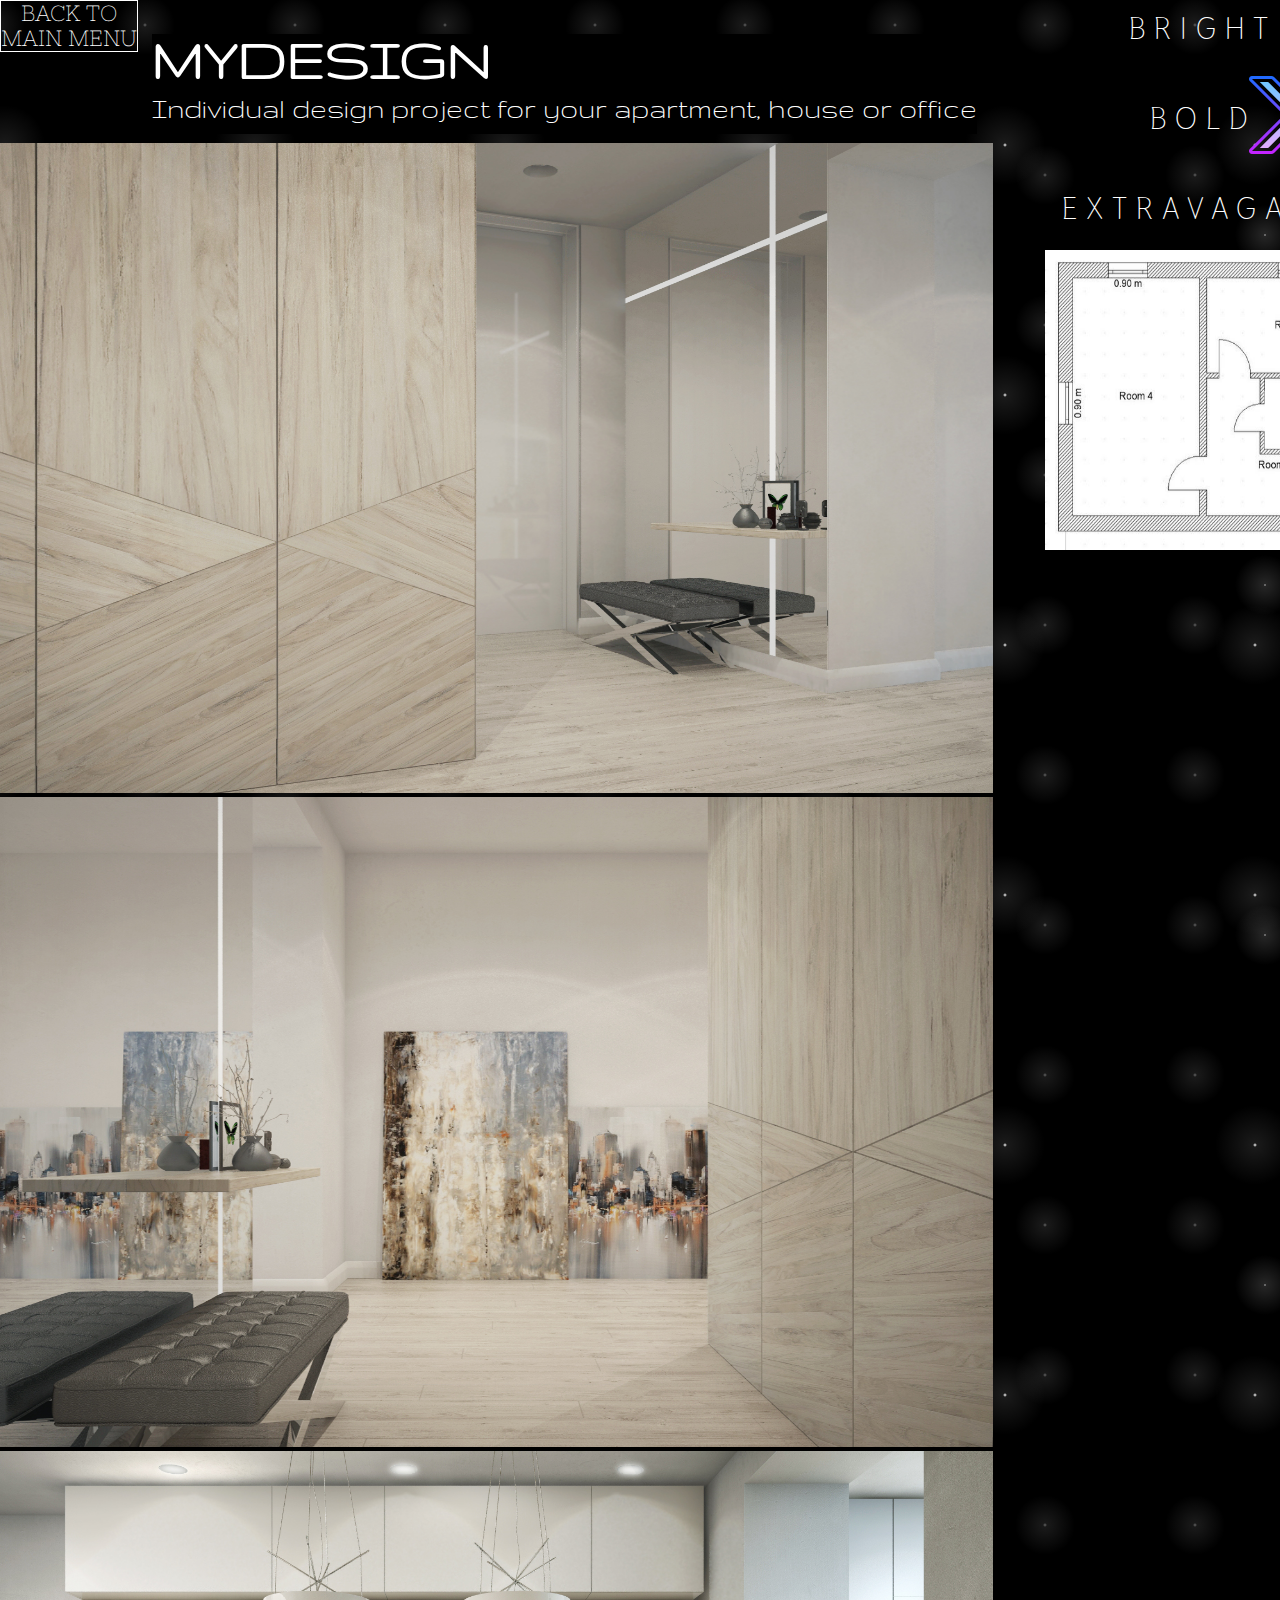
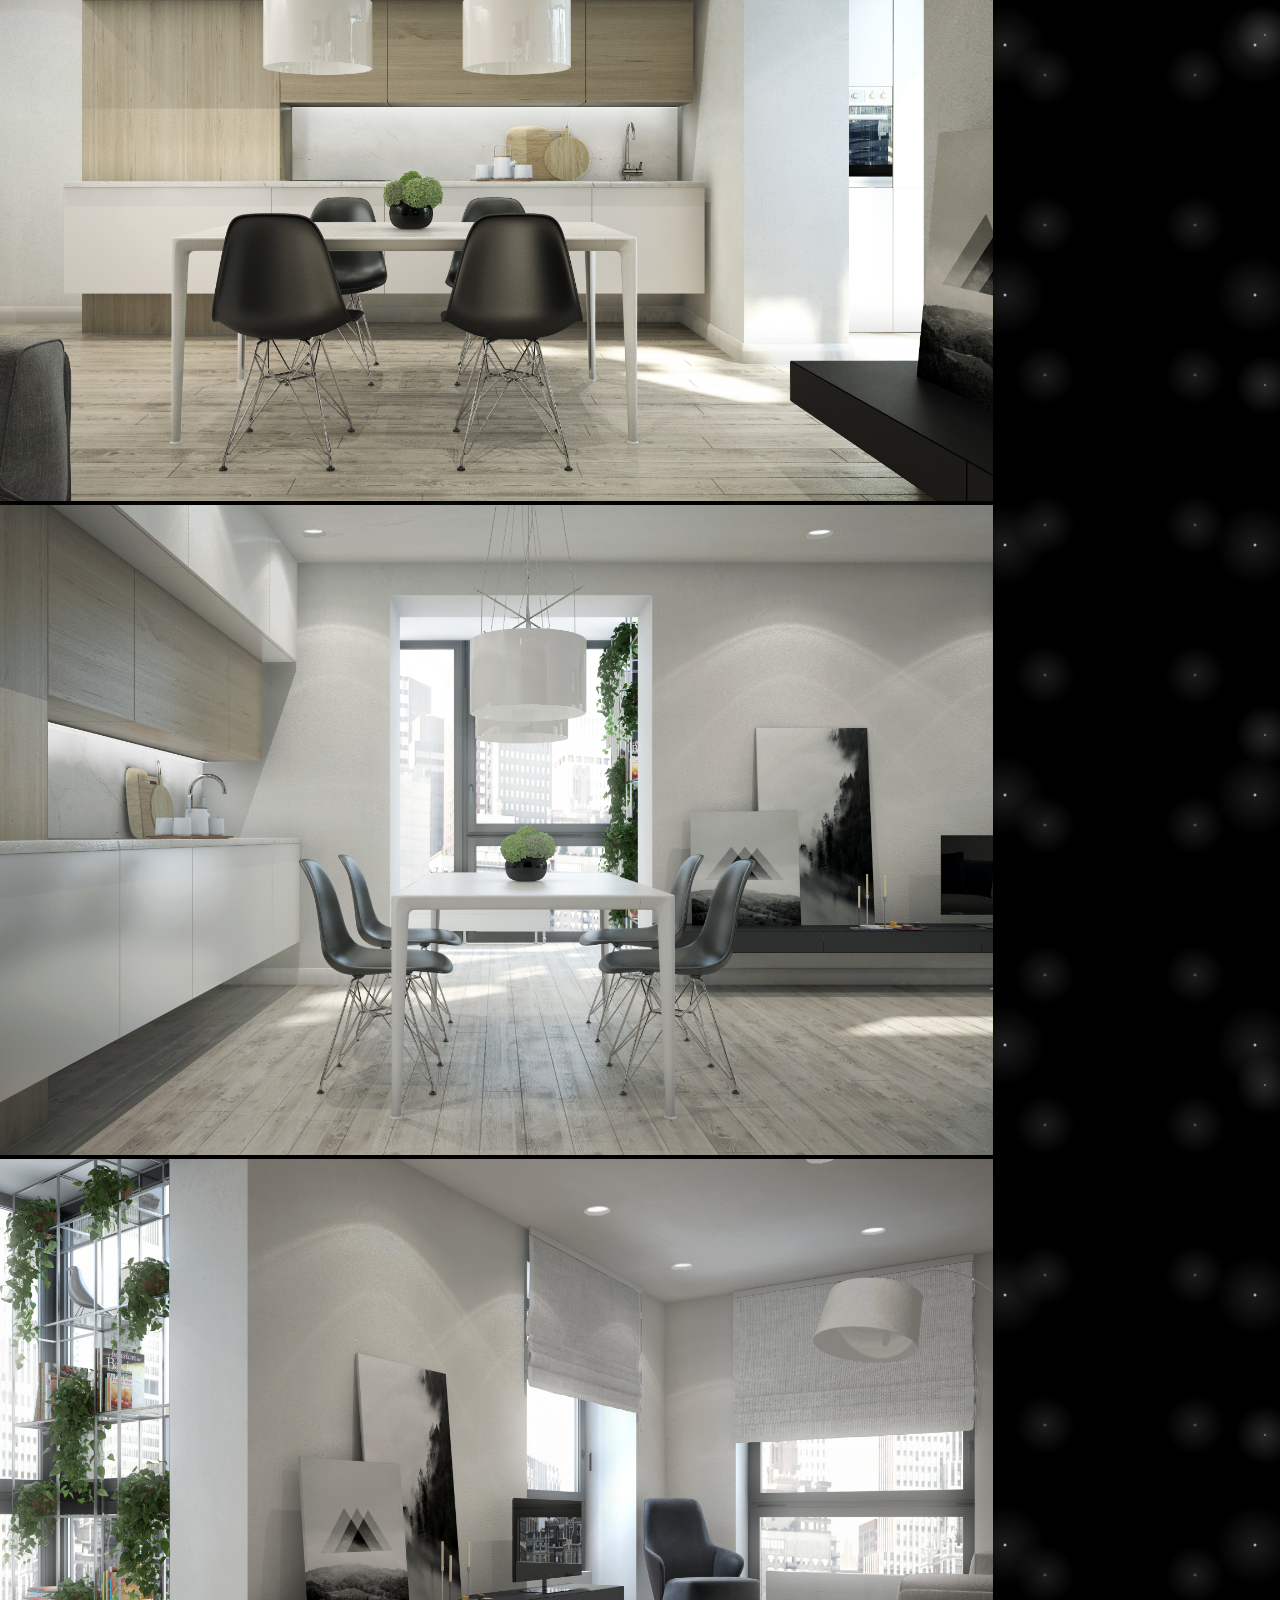
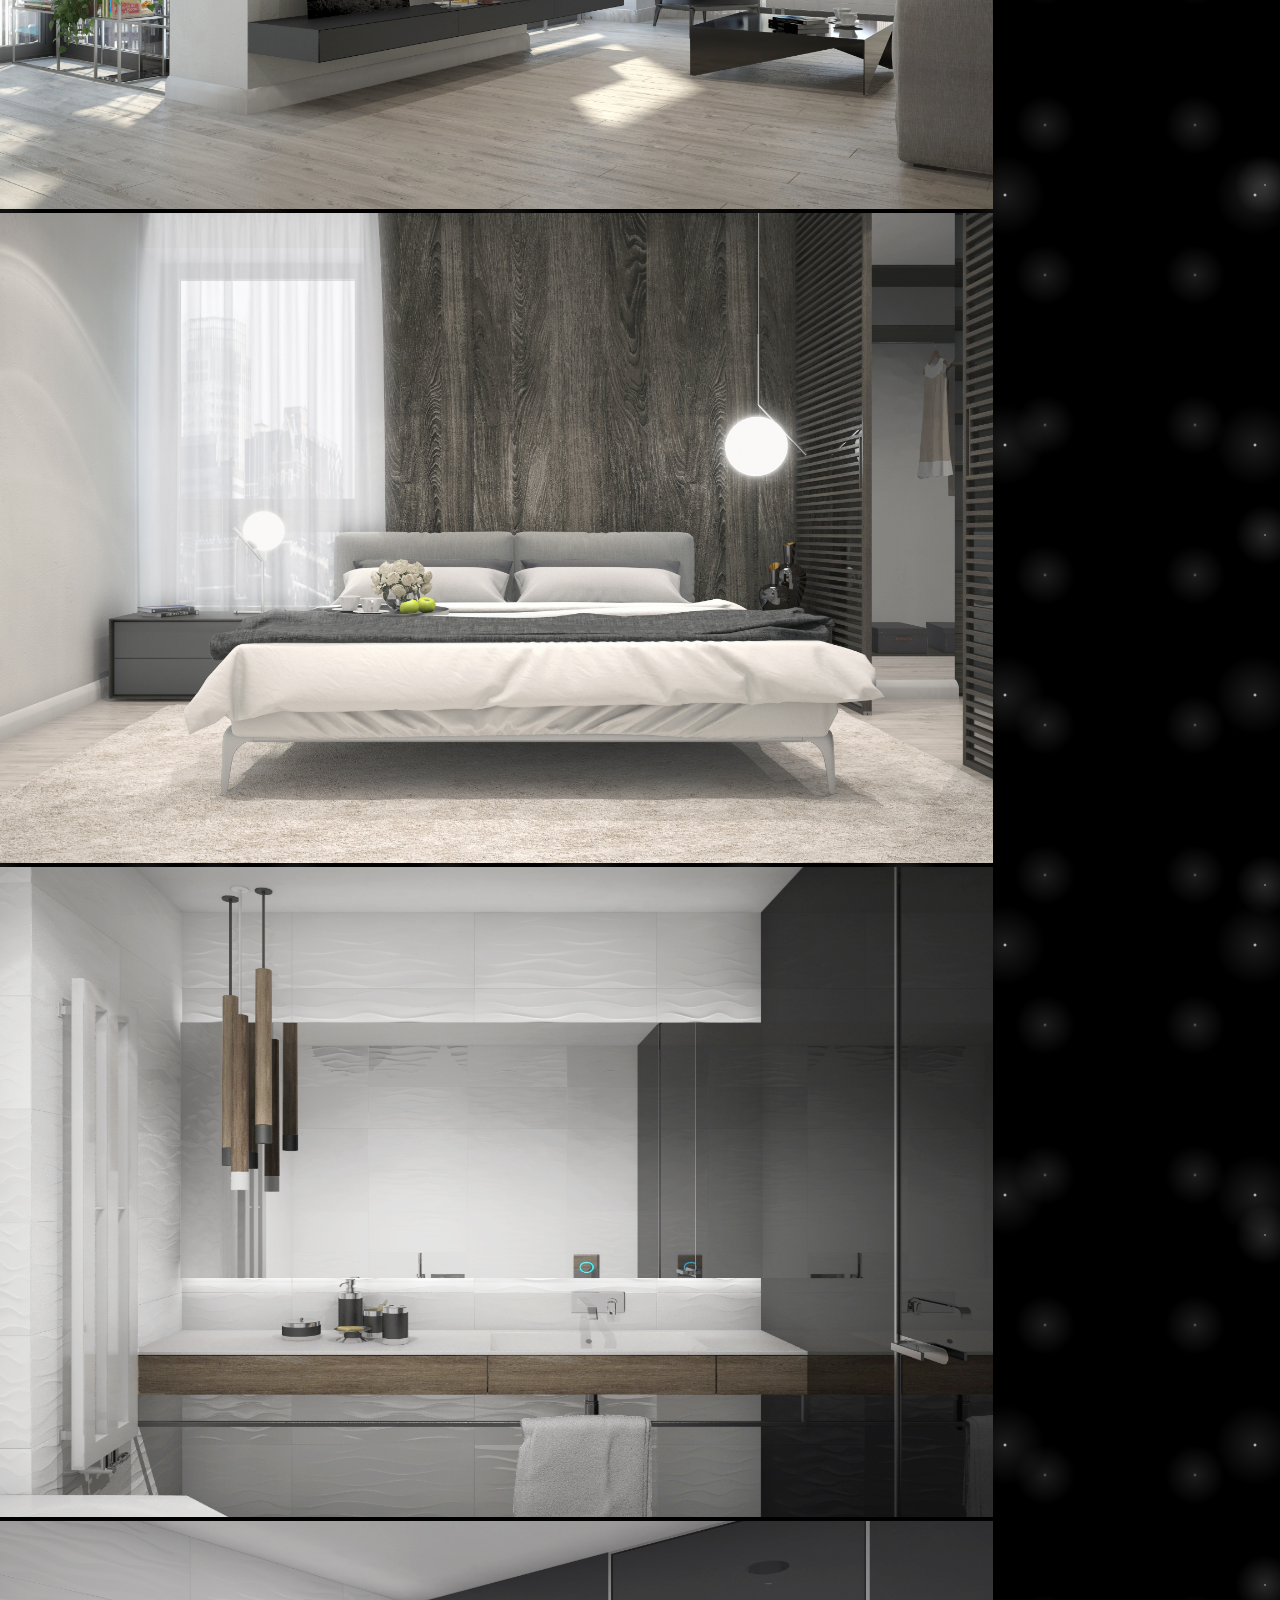
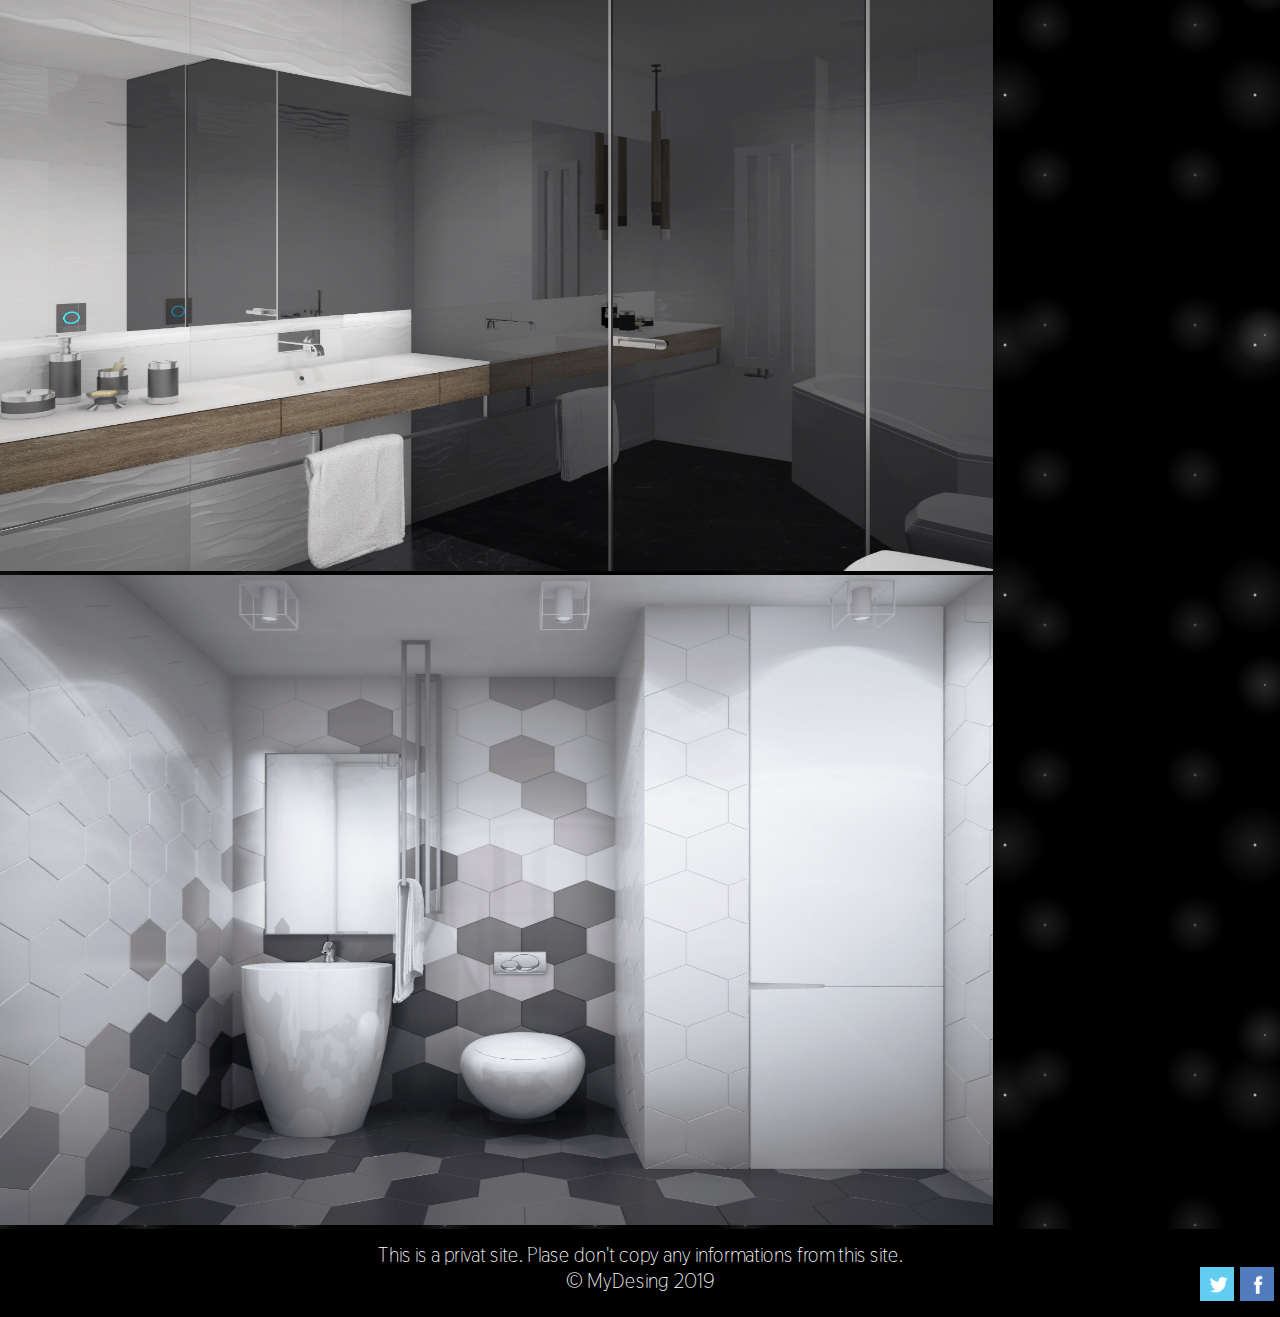
<file: page_project1.html>
<!DOCTYPE html>
<html lang="en">
<head>
	<title>MyDesign Portfolio - 1</title>
	<meta charset="utf-8">
	<link rel="stylesheet" href="css/main1.css">
	<link rel="stylesheet" href="css/main.css">
	<link rel="stylesheet" href="css/media1.css">
</head>
<body id="wrapper">
	<div class="home">
		<a href="index.html">Back to<br>main menu</a>
	</div>
	<header class="header_portfolio">
		<h1>MYDESIGN</h1>
		<p>Individual design project for your apartment, house or office</p>
		<div class="slogans">
			<p>Bright<p>
			<p>Bold</p>
			<p>Extravagant</p>
		</div>
	</header>
	<div class="images1">
		<figure>
			<img src="images/1project/1project_hallway_1.jpg" alt="hallway_1">
			<img src="images/1project/1project_hallway_2.jpg" alt="hallway_2">
			<img src="images/1project/1project_dining_room_1.jpg" alt="dining_room_1">
			<img src="images/1project/1project_dining_room_2.jpg" alt="dining_room_2">
			<img src="images/1project/1project_living_room.jpg" alt="living_room">
			<img src="images/1project/1project_bedroom.jpg" alt="bedroom">
			<img src="images/1project/1project_rest_room_1.jpg" alt="rest_room_1">
			<img src="images/1project/1project_rest_room_2.jpg" alt="rest_room_2">
			<img src="images/1project/1project_rest_room_3.jpg" alt="rest_room_3">
		</figure>
	</div>
	<div class="plan1_2">
		<figure>
			<img src="images/1project/plan1.jpg" alt="apartment_scheme">
		</figure>
	</div>
		<div class="next_page">
				<a href="page_project2.html" title="Next"><img src="images/icons/arrow_next.png" alt="View next project"></a>
		</div>
	<footer>
		<p>This is a privat site. Plase don't copy any informations from this site.</p>
		<p>© MyDesing 2019</p>
		<div><a class="sprite1" href="https://twitter.com/?lang=uk" target="_blank" title="Twitter"></a></div>
		<div><a class="sprite2" href="https://www.facebook.com/" target="_blank" title="Facebook"></a></div>
		<div><a class="sprite3" href="https://www.youtube.com" target="_blank" title="YouTube"></a></div>
		<div><a class="sprite4" href="https://www.instagram.com/?hl=uk" target="_blank" title="Instagram"></a></div>
	</footer>
</body>
</html>
</file>
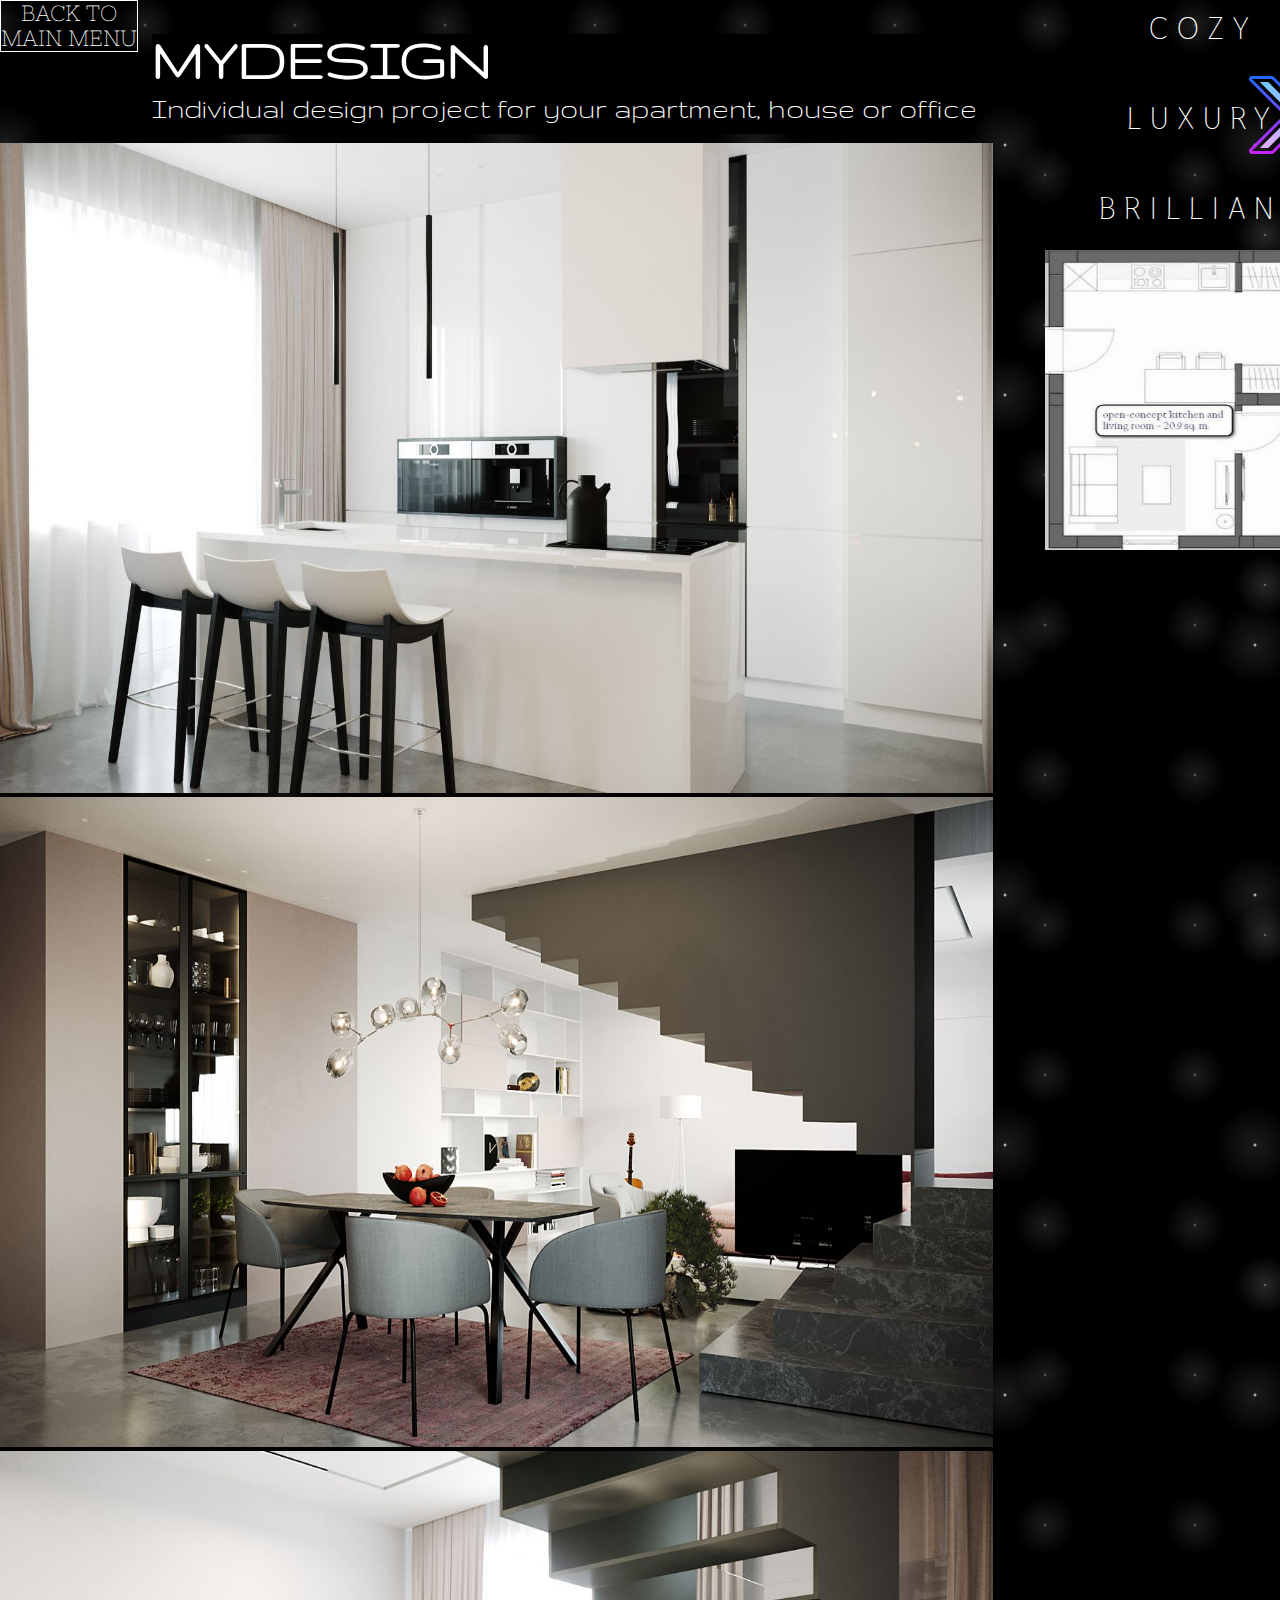
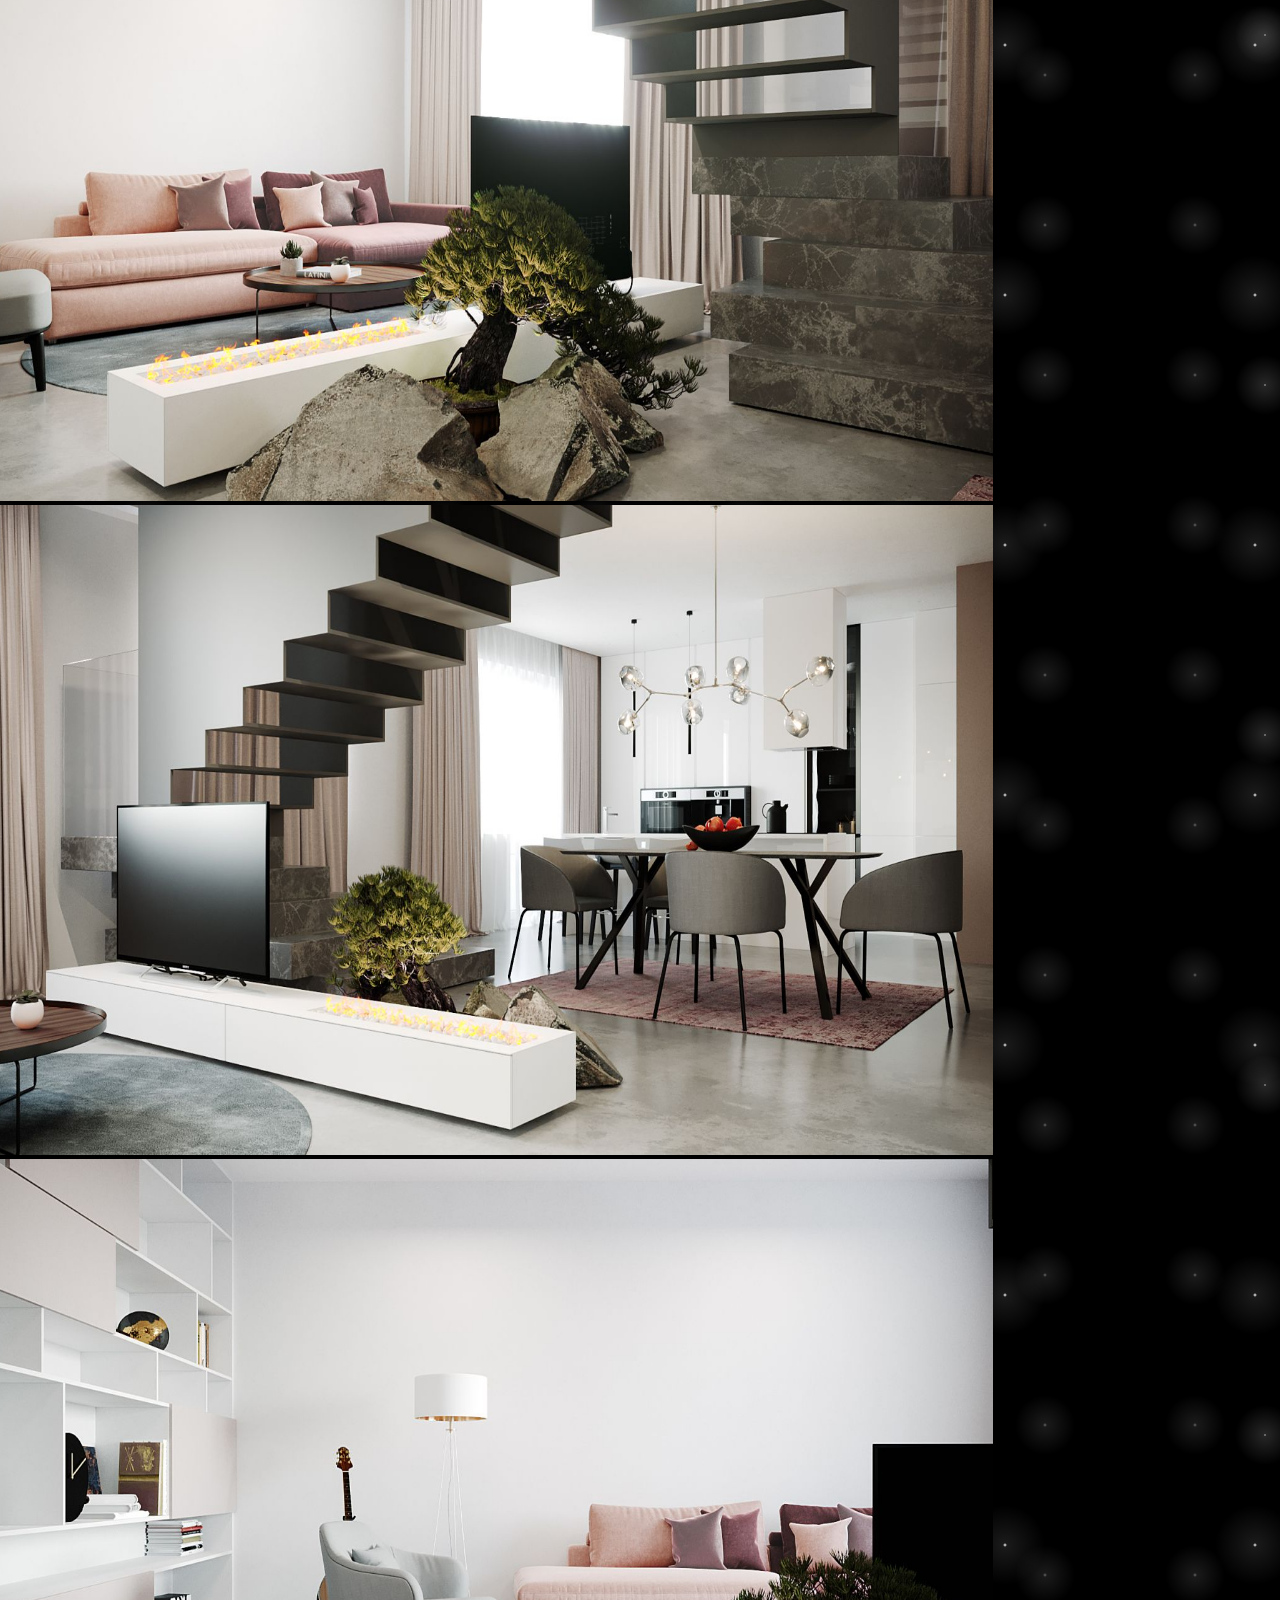
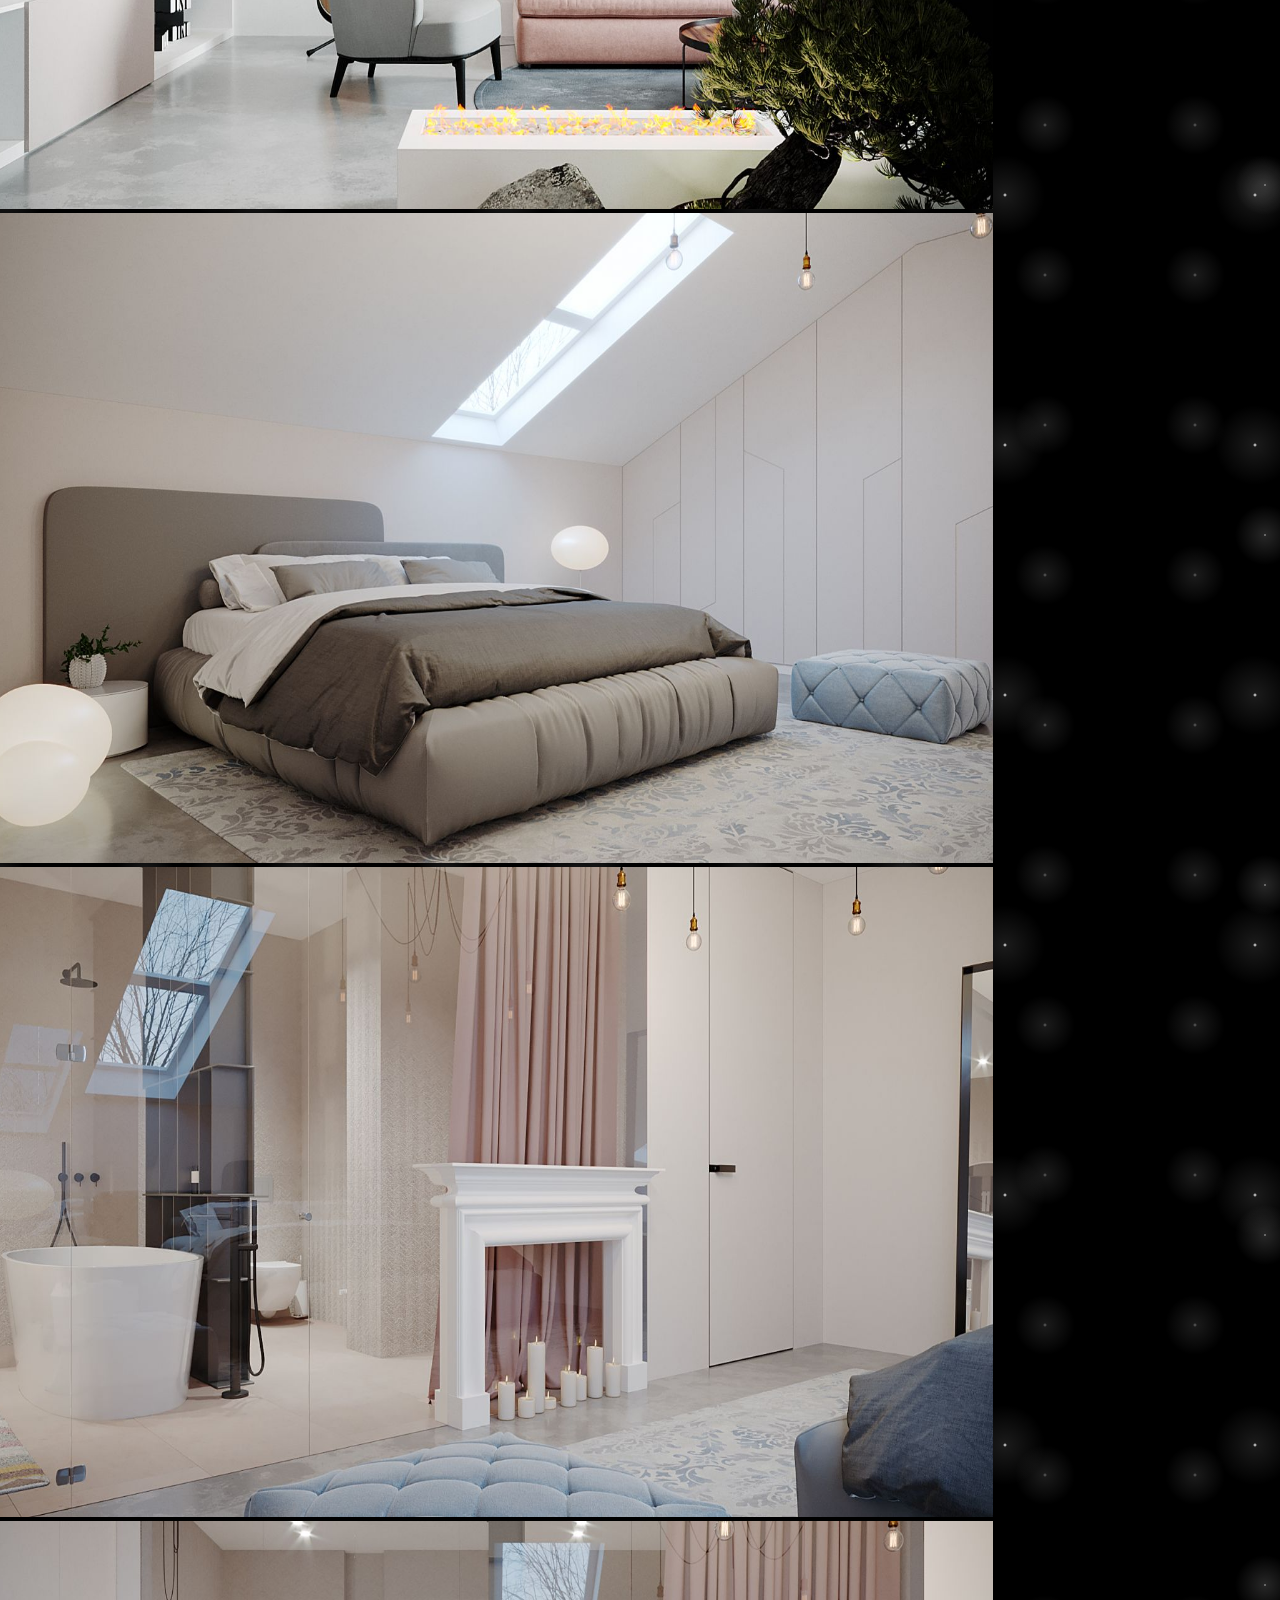
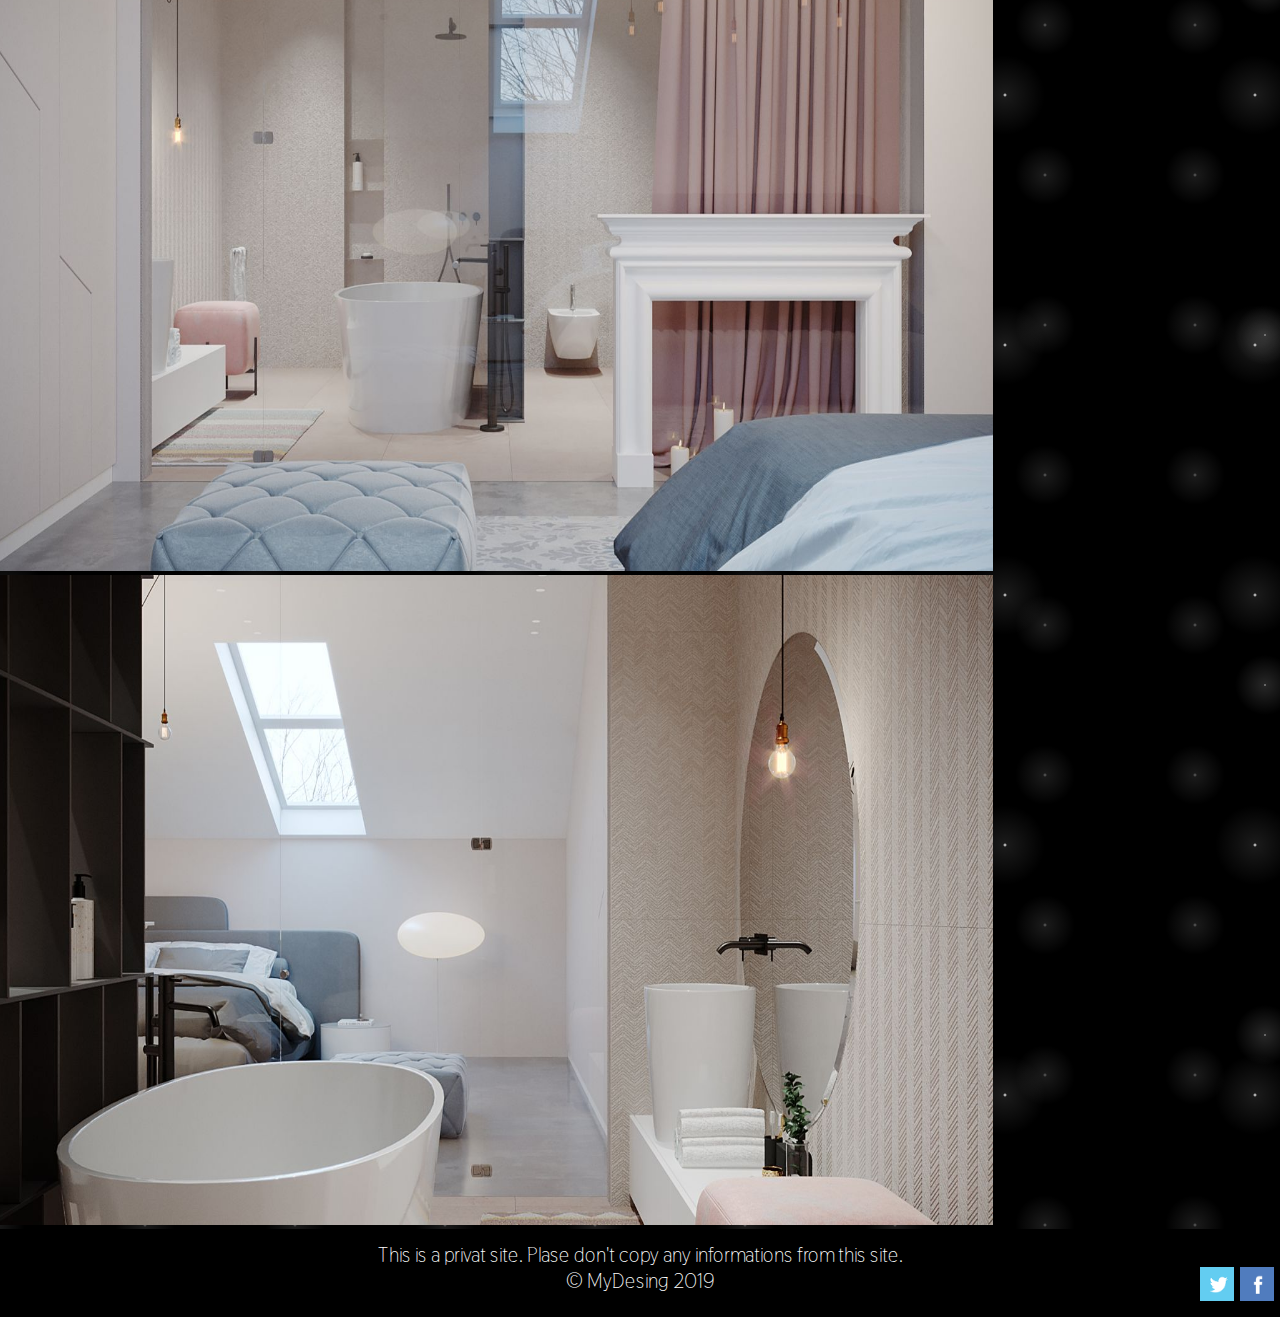
<file: page_project2.html>
<!DOCTYPE html>
<html lang="en">
<head>
	<title>MyDesign Portfolio - 2</title>
	<meta charset="utf-8">
	<link rel="stylesheet" href="css/main1.css">
	<link rel="stylesheet" href="css/main.css">
	<link rel="stylesheet" href="css/media1.css">
</head>
<body id="wrapper">
	<div class="home">
		<a href="index.html">Back to<br>main menu</a>
	</div>
	<header class="header_portfolio">
		<h1>MYDESIGN</h1>
		<p>Individual design project for your apartment, house or office</p>
		<div class="slogans">
			<p>Cozy</p>
			<p>Luxury</p>
			<p>Brilliant</p>
		</div>
	</header>
	<div class="images1">
		<figure>
			<img src="images/2project/2project_kitchen.jpg" alt="kitchen" width="1000" height="650">
			
			<img src="images/2project/2project_dining_room_2.jpg" alt="dining_room_2" width="1000" height="650">
			<img src="images/2project/2project_living_room_1.jpg" alt="living_room_1" width="1000" height="650">
			<img src="images/2project/2project_living_room_2.jpg" alt="living_room_2" width="1000" height="650">
			<img src="images/2project/2project_living_room_3.jpg" alt="living_room_3" width="1000" height="650">
			<img src="images/2project/2project_bedroom_1.jpg" alt="bedroom_1" width="1000" height="650">
			<img src="images/2project/2project_bedroom_2.jpg" alt="bedroom_2" width="1000" height="650">
			<img src="images/2project/2project_bedroom_3.jpg" alt="bedroom_3" width="1000" height="650">
			<img src="images/2project/2project_bathroom.jpg" alt="bathroom" width="1000" height="650">
		</figure>
	</div>
	<div class="plan1_2">
		<figure>
			<img src="images/2project/plan2.jpg" alt="apartment_scheme">
		</figure>
	</div>
		<div class="next_page">
				<a href="page_project3.html" title="Next"><img src="images/icons/arrow_next.png" alt="View next project"></a>
		</div>
	<footer>
		<p>This is a privat site. Plase don't copy any informations from this site.</p>
		<p>© MyDesing 2019</p>
		<div><a class="sprite1" href="https://twitter.com/?lang=uk" target="_blank" title="Twitter"></a></div>
		<div><a class="sprite2" href="https://www.facebook.com/" target="_blank" title="Facebook"></a></div>
		<div><a class="sprite3" href="https://www.youtube.com" target="_blank" title="YouTube"></a></div>
		<div><a class="sprite4" href="https://www.instagram.com/?hl=uk" target="_blank" title="Instagram"></a></div>
	</footer>
</body>
</html>
</file>
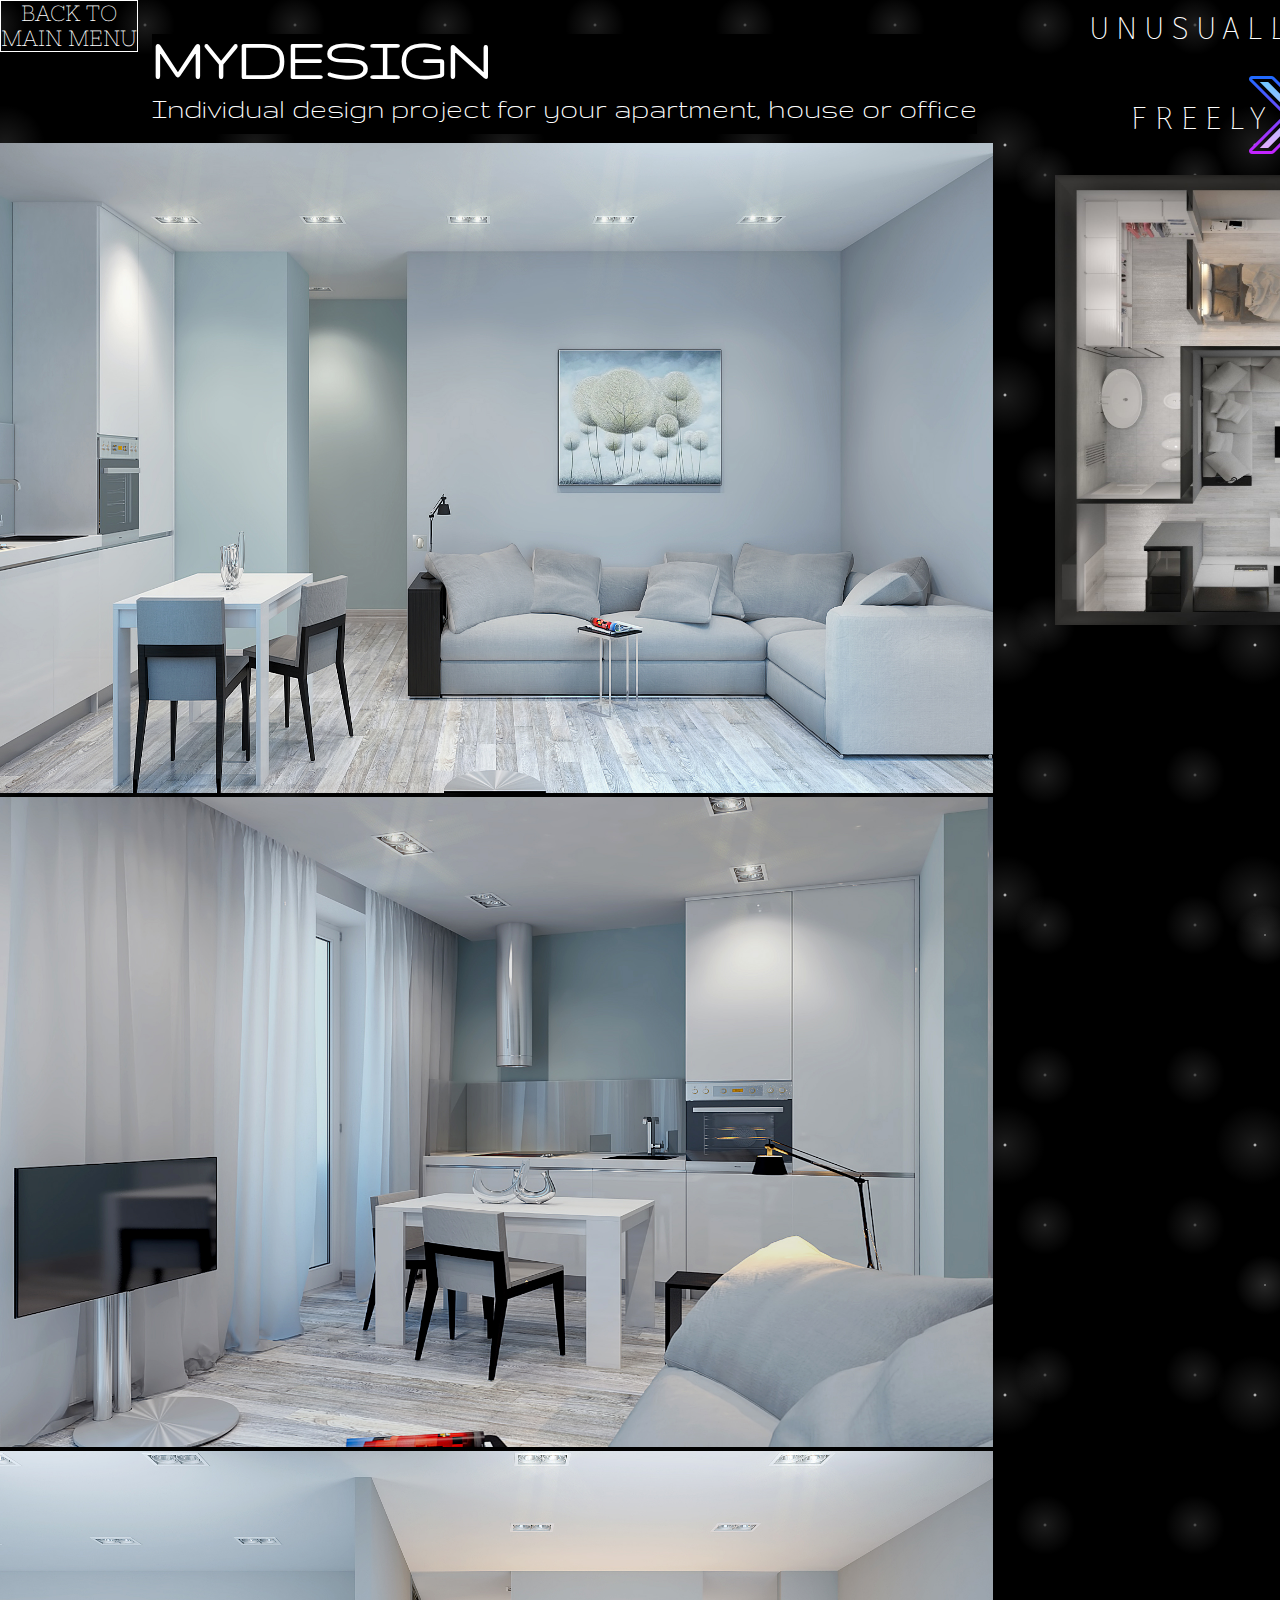
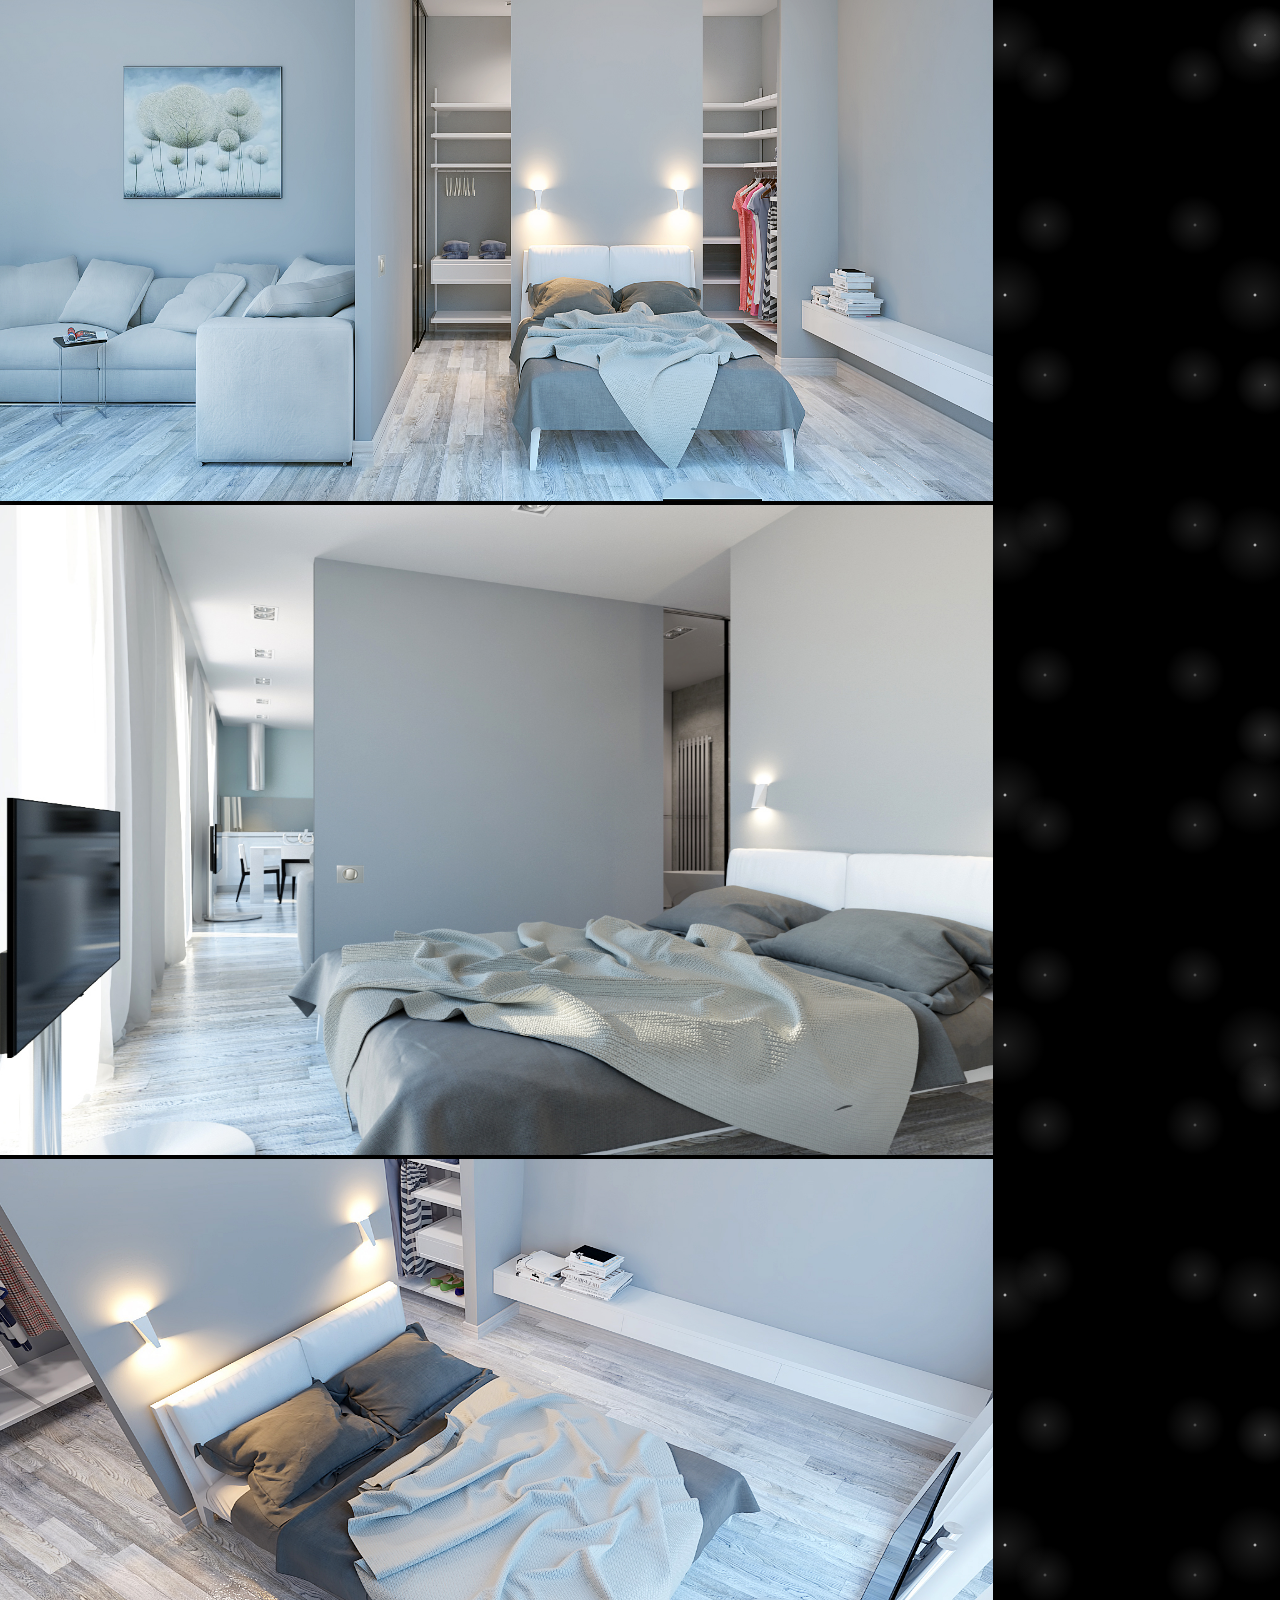
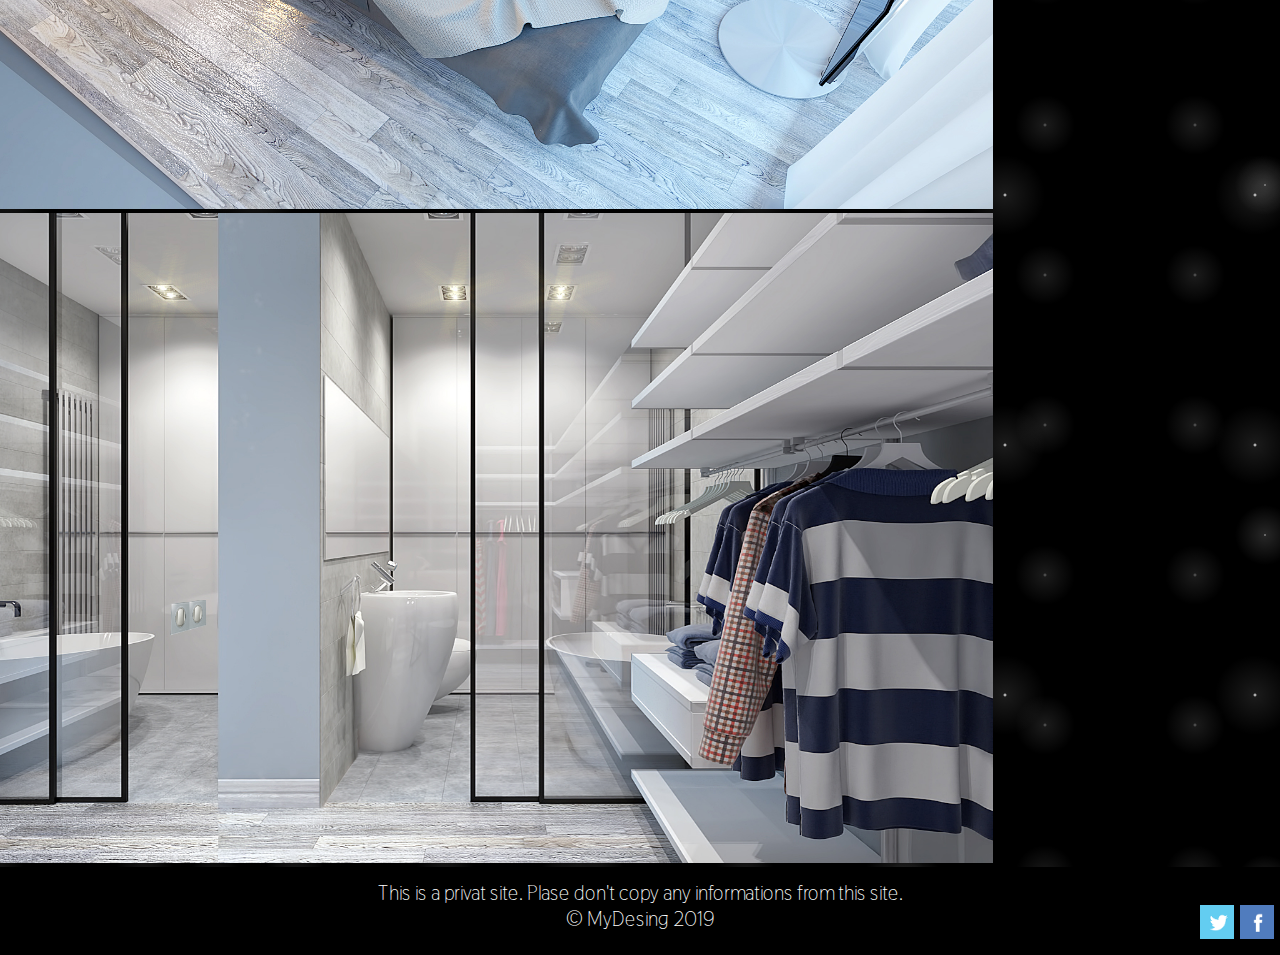
<file: page_project3.html>
<!DOCTYPE html>
<html lang="en">
<head>
	<title>MyDesign Portfolio - 3</title>
	<meta charset="utf-8">
	<link rel="stylesheet" href="css/main1.css">
	<link rel="stylesheet" href="css/main.css">
	<link rel="stylesheet" href="css/media1.css">
</head>
<body id="wrapper">
	<div class="home">
		<a href="index.html">Back to<br>main menu</a>
	</div>
	<header class="header_portfolio">
		<h1>MYDESIGN</h1>
		<p>Individual design project for your apartment, house or office</p>
		<div class="slogans">
			<p>Unusually</p>
			<p>Freely</p>
		</div>
	</header>
	<div class="images1">
		<figure>
			<img src="images/3project/3project_livingroom.jpg" alt="livingroom" width="1000" height="650">
			<img src="images/3project/3project_kitchen.jpg" alt="kitchen" width="1000" height="650">
			<img src="images/3project/3project_bedroom and livingroom.jpg" alt="bedroom_and_livingroom" width="1000" height="650">
			<img src="images/3project/3project_bedroom_1.jpg" alt="bedroom_1" width="1000" height="650">
			<img src="images/3project/3project_bedroom_2.jpg" alt="bedroom_2" width="1000" height="650">
			<img src="images/3project/3project_rest_room_1.jpg" alt="rest_room_1" width="1000" height="650">
		</figure>
	</div>
	<div class="plan3">
		<figure>
			<img src="images/3project/plan3.jpg" alt="apartment_scheme">
		</figure>
	</div>
		<div class="next_page">
				<a href="page_project1.html" title="Next"><img src="images/icons/arrow_next.png" alt="View next project"></a>
		</div>
	<footer>
		<p>This is a privat site. Plase don't copy any informations from this site.</p>
		<p>© MyDesing 2019</p>
		<div><a class="sprite1" href="https://twitter.com/?lang=uk" target="_blank" title="Twitter"></a></div>
		<div><a class="sprite2" href="https://www.facebook.com/" target="_blank" title="Facebook"></a></div>
		<div><a class="sprite3" href="https://www.youtube.com" target="_blank" title="YouTube"></a></div>
		<div><a class="sprite4" href="https://www.instagram.com/?hl=uk" target="_blank" title="Instagram"></a></div>
	</footer>
</body>
</html>
</file>
<file: css/main1.css>
/*Страницы Портфолио*/
@import url('https://fonts.googleapis.com/css?family=Gruppo|Nixie+One&display=swap');
.header_portfolio{
	color: white;
	position: absolute;
	left:13%;
	font-family: 'Gruppo', cursive;
}
.header_portfolio .slogans{
	position:absolute;
	left:97%;
	top:-50%;
	line-height: 3em;
	font-size: 1em;
	color:white;
	width: 500px;
	text-align: center;
	font-family: 'Nixie One';
	text-transform: uppercase;
	letter-spacing: 0.3em;
}
.header_portfolio .slogans p:hover{
	color:#0100FF;
	cursor:pointer;
}
#wrapper{ /*Темный фон на всю страницу*/
	background-color:black;
	background-image:
	radial-gradient(white, rgba(255,255,255,.2) 2px, transparent 40px),
	radial-gradient(white, rgba(255,255,255,.15) 1px, transparent 30px),
	radial-gradient(white, rgba(255,255,255,.1) 2px, transparent 40px),
	radial-gradient(rgba(255,255,255,.4), rgba(255,255,255,.1) 2px, transparent 30px);
	background-size: 550px 550px, 350px 350px, 250px 250px, 150px 150px;
	background-position: 0 0, 40px 60px, 130px 270px, 70px 100px;
}
#wrapper .home a{
	text-decoration:none;
	text-transform: uppercase;
	color:white;
	position:absolute;
	font-family: 'Nixie One';
	text-align: center;
	border: 1px solid white;
}
#wrapper .home a:hover{
	cursor:pointer;
}
.images1{
	width: 60%;
	float:left;
	min-height:500px;
	margin: 143px 0 0 -7px;
}
.next_page a img{
	position:absolute;
	cursor: pointer;
	width: 10;
	height: 40;
}
footer{
	font-size:20px;
	margin-top:10px;
	clear:both;
	height:50px;
	color:white;
}
	.sprite1{
		margin: -27px 0 0 560px;
	}
	.sprite2{
		margin: -27px 0 0 600px;
	}
	.sprite3{
		margin: -27px 0 0 640px;
	}
	.sprite4{
		margin: -27px 0 0 680px;
	}
</file>
<file: css/main.css>
@import url('https://fonts.googleapis.com/css?family=Buda:300|Hepta+Slab|Jacques+Francois+Shadow|Londrina+Outline|Thasadith&display=swap');
*{
	margin: auto;
}
body, html {
	height: 100%;
}
header{
	color:white;
	background:black;
	animation: 1s linear normal;
}
header div h1{
	font-family: 'Londrina Outline', cursive;
	font-size: 3.4em;
}
header div p{
	font-family: 'Thasadith', sans-serif;
}
.pallarax_1{
	height: 650px;
}
.bg-grad{
z-index:-1;
opacity: 0;
transition: opacity 5s linear;
}
.bg-grad.active{
opacity: 1;
}
.bg-grad.one{
background-image: url(../images/background/back12.jpg);
background-repeat: no-repeat;
background-size:cover;
position: absolute;
height: 650px;
width: 100%;
}
.bg-grad.two{
background-image: url(../images/background/back5.jpg);
background-size:cover;
background-repeat: no-repeat;
position: absolute;
height: 650px;
width: 100%;
}
.bg-grad.three{
background-image: url(../images/background/back6.jpg);
background-size:cover;
position: absolute;
height: 650px;
width: 100%;
}
main nav ul{
	margin-left: 0;
	padding-left: 0;
	display: flex;
	flex-direction: row;
	font-family: 'Thasadith', sans-serif;
	font-size: 1.2em;
	font-weight: 700;
}
main nav ul li{
	list-style-type:none;
}
main nav ul li a{
	text-decoration: none;
	color:black;
	font-size: 1.4rem;
}
main nav ul li a:hover{
	font-size: 1.4em;
	font-weight: 800;
}
.motto_1{
	font-family: 'Buda', cursive;
	text-transform: uppercase;
}
.button{
	text-decoration: none;
	color:black;
	position: absolute;
	padding: 15px 20px;
	text-align: center;
  	font-size: 25px;
  	border-radius: 20px;
  	text-transform: uppercase;
  	letter-spacing: 3px;
  	border: 1px solid #000;
  	background-size: 200% auto;
  	box-shadow: 0 0 20px rgba(0,0,0,.1);
  	transition:.5s;
  	font-family: 'Buda', cursive;
 }
overlay-active .button {
  	filter: blur(1);
}
.button:hover{
	font-size: 28px;
	border-radius: 30px;
	border: 1px solid blue;
	color:blue;
}
.white{
	height: 50px;
	background-color: white;
}
.pallarax_2 {
  	background-image:url(../images/background/back14.jpg);
  	height:733px;
  	background-size: cover;
  	background-attachment: fixed;
  	background-position: center;
  	background-repeat: no-repeat;

}
#choose_us h2{
	text-transform: uppercase;
	font-family: 'Hepta Slab', serif;
	font-size: 2rem;
	width: 600px;
}
#choose_us ul{
	padding-top: 2%;
	display: flex;
	list-style-type:none;
	font-family: 'Thasadith', sans-serif;
	font-weight: 600;
 }
.pallarax_3a{
  	height:733px;
  	background-image: url(../images/background/back2.jpg);
}
#portfolio .header_portfolio{
	text-align: center;
	font-family: 'Hepta Slab', serif;
	font-size: 2em;
	padding-top:1%;
}
.wrapper_1 {
  	border-radius: 7px 7px 7px 7px;
  	box-shadow: 0px 14px 32px 0px rgba(0, 0, 0, 0.15);
}
.wrapper_2 {
  	border-radius: 7px 7px 7px 7px;
  	box-shadow: 0px 14px 32px 0px rgba(0, 0, 0, 0.15);
}
.wrapper_3 {
  	border-radius: 7px 7px 7px 7px;
  	box-shadow: 0px 14px 32px 0px rgba(0, 0, 0, 0.15);
}
.project-img {
  	float: left;
}
.project-img img {
  	border-radius: 7px 0 0 7px;
}
.project-text h1, .project_info {
	font-family: 'Buda', cursive;
}
.project-info {
  	float: right;
  	border-radius: 0 7px 10px 7px;
  	background-color: #ffffff;
}
.project-text h1 {
  	color:#474747;
  	font-family: 'Buda', cursive;
}
.project-text h2 {
	font-family: 'Thasadith', sans-serif;
	font-weight: 400;
	text-transform: uppercase;
	color: black;
	letter-spacing: 0.3em;
}
.project_info button {
	float: right;
	display: inline-block;
	height: 50px;
	width: 176px;
	box-sizing: border-box;
	border: transparent;
	border-radius: 60px;
	font-family: 'Thasadith', sans-serif;
	font-size: 18px;
	font-weight: 500;
	text-transform: uppercase;
	letter-spacing: 0.2em;
	background-color: #9cebd5;
	cursor: pointer;
	outline: none;
}
.project_info button a{
	text-decoration: none;	
	color: #ffffff;

}
.project_info button:hover {
	background-color: #79b0a1;
}
.pallarax_3b{
  	height:733px;
  	background-image: url(../images/background/back3.jpg);
  	background-size: cover;
  	background-attachment: fixed;
  	background-position: center;
  	background-repeat: no-repeat;
}
.pallarax_3b iframe{
	border-radius: 30px;
}
.pallarax_3b .text_video{
	position: absolute;
	text-transform: uppercase;
	font-family: 'Hepta Slab', serif;
	color: white;
	text-align: center;
}
.pallarax_4 {
  	background-image: url(../images/background/back13.jpg);
  	height:733px;
  	background-size: cover;
  	background-attachment: fixed;
  	background-position: center;
  	background-repeat: no-repeat;
}
#form_wrap form fieldset{
	background:#D8FFE7;
	font-family: 'Thasadith', sans-serif;
	border-radius: 20px;
	box-shadow: 0px 14px 32px 0px rgba(0, 0, 0, 0.15);
	background:transparent;
	background:linear-gradient(70deg,#DAFFFC,#FFFFFF);
}
#form_wrap form fieldset h4{
	font-family: 'Hepta Slab', serif;
	text-transform: uppercase;
	text-align: center;
	padding-bottom: 2%;
}
#form_wrap label{
	text-transform:uppercase;
	font-weight: 600;
	color: #192D21;
	padding-top: 1%;
}
#form_wrap form fieldset div input{
	border:none;
	font-weight:lighter;
	position:relative;
 	border-bottom:1px solid rgba(0,0,0,.1);
 	color:#858585;
 	letter-spacing: 3px;
 	background: transparent;
}
#form_wrap form fieldset div input:hover, active, focus{
    color:#ff5722;
    outline:none;
    border-bottom:1px solid #ff5722;
}
#form_wrap form button{
  	background:gradient(linear, left top, right top, color-stop(50%, white), color-stop(50%, transparent));
  	background:linear-gradient(left, white 50%, transparent 50%);
  	background:linear-gradient(left, white 50%, transparent 50%);
  	background:linear-gradient(to right, white 50%, transparent 50%);
  	background-size: 300% 200%;
  	background-position: 100% 0;
  	transition: all 0.3s ease;
  	transition: all 0.3s ease;
  	transition: all 0.3s ease;
   	border-radius: 15px;
   	background-color: #FFBFBF;
   	font-family: 'Thasadith', sans-serif;
   	text-transform: uppercase;
   	color:white;
   	border:2px solid;
   	letter-spacing: 3px;
}
#form_wrap form button:active,
#form_wrap form button:focus, 
#form_wrap form button:hover {
 	outline: none;
  	background-position: 0 0;
  	color: black;
  	border:2px solid #FFBFBF;
}
.pallarax_5{
  	/*background-image:url(../images/background/back15.jpg);*/
  	height:733px;
  	background-image: linear-gradient(to top, #a8edea 0%, #fed6e3 100%);
  	background-size: cover;
  	background-attachment: fixed;
  	background-position: center;
  	background-repeat: no-repeat;
}
#about_us h3{
	font-family: 'Hepta Slab', serif;
}
#about_us div{
	font-family: 'Thasadith', sans-serif;
	font-weight: 700;
}
.pallarax_6{
  	background-image: url(../images/background/back12.jpg);
  	height:650px;
  	background-size: cover;
  	background-attachment: fixed;
  	background-position: center;
  	background-repeat: no-repeat;
}
#contacts h3{
	font-family: 'Hepta Slab', serif;
	text-align: center;
}
#contacts p{
	position: absolute;
	font-family: 'Thasadith', sans-serif;
	text-align: center;
}
footer{
	height: 75px;
	background-color:#000;
	color:white;
	font-family: 'Thasadith', sans-serif;
	text-align:center;
	padding-top: 1%;
}
.sprite1{
	background: url(../images/icons/sprites.png), no-repeat;
	background-size: 300px;
	background-position: -6px -6px;
	display: inline-block;
	position: absolute;
	width: 34px;
	height:34px;
	cursor: pointer;
}
.sprite2{
	background: url(../images/icons/sprites.png), no-repeat;
	background-position: -57px -6px;
	background-size: 300px;
	display: inline-block;
	position: absolute;
	width: 34px;
	height:34px;
	cursor: pointer;
}
.sprite3{
	background: url(../images/icons/sprites.png), no-repeat;
	background-position: -108px -6px;
	background-size: 300px;
	display: inline-block;
	position: absolute;
	width: 34px;
	height:34px;
	cursor: pointer;
}
.sprite4{
	background: url(../images/icons/sprites.png), no-repeat;
	background-position: -56px -56px;
	background-size: 300px;
	display: inline-block;
	position: absolute;
	width: 34px;
	height:34px;
	cursor: pointer;
}
</file>
<file: css/media1.css>
@media(min-width: 900px){
	#wrapper .images1 figure img{
		height: 650px;
		width: 1000px;
	}
	#wrapper .home a{
		font-size:20px;
	}
	#wrapper .home a:hover{
		font-size:22px;
	}
	.header_portfolio{
		margin:34px 0 0 -14px;
		font-size: 30px;
		line-height: 50px;
	}
	.header_portfolio .slogans p:hover{
		font-size: 25px;
	}
	.next_page a img{
		width: 10;
		height: 40;
		position: fixed;
		margin: 67px 0 0 470px;
	}
	.plan1_2{
		width: 30%;
		float:right;
		min-height:500px;
		margin: 250px 0 0 1045px;
		position: fixed;
	}
	.plan1_2 figure img{
		width: 400px;
		height: 300px;
	}
	.plan3{
		width: 30%;
		float:right;
		min-height:500px;
		margin: 175px 0 0 1055px;
		position: fixed;
	}
	.plan3 figure img{
		width: 350px;
		height: 450px;
	}
}
@media(max-width: 900px){
	#wrapper .images1 figure img{
		height: 300px;
		width: 500px;
	}
	#wrapper .home a{
		font-size:20px;
	}
	#wrapper .home a:hover{
		font-size:22px;
	}
	.header_portfolio{
		margin:75px 0 0 171px;
		font-size: 24px;
		line-height:35px;
	}
	.header_portfolio .slogans p:hover{
		font-size: 25px;
	}
	.header_portfolio p{
		display: none;
	}
	.plan1_2 figure img{
		margin:0 0 0 47px;
		width: 400px;
		height: 300px;
	}
	.next_page a img{
		position: fixed;
		margin: -3000px 0 0 492px;
	}
	.plan3 figure img{
		width: 350px;
		height: 450px;
		margin: 0 0 0 55px;
	}
}
@media(max-width: 600px){
	#wrapper .images1 figure img{
		height: 250px;
		width: 350px;
	}
	.slogans{
		display: none;
	}
	#wrapper .home a{
		font-size:15px;
	}
	#wrapper .home a:hover{
		font-size:17px;
	}
	.header_portfolio{
		margin:71px 0 0 0px;
		font-size: 21px;
		line-height: 25px;
	}
	.header_portfolio p{
		display: none;
	}
 	.header_portfolio .slogans p:hover{
	 	font-size: 17px;
	}
	.plan1_2 figure img{
		margin: 0 0 0 0;
		width: 350px;
		height: 250px;
	}
	.next_page a img{
		display: none;
	}
	.plan3 figure img{
		width: 250px;
		height: 350px;
		margin: 0 0 0 45px;
	}
}
@media(max-width: 400px){
	#wrapper .images1 figure img{
		height: 200px;
		width: 300px;
	}
	.slogans{
		display: none;
	}
	#wrapper .home a{
		font-size:13px;
	}
	#wrapper .home a:hover{
		font-size:15px;
	}
	.header_portfolio{
		margin:56px 0 0 -35px;
		font-size: 23px;
	}
	.header_portfolio p{
		display: none;
	}
	 .header_portfolio .slogans p:hover{
	 	font-size: 7px;
	}
	.plan1_2 figure img{
		margin: 0 0 0 0;
		width: 300px;
		height: 240px;
	}
	.next_page a img{
		display: none;
	}
	.plan3 figure img{
		width: 250px;
		height: 350px;
		margin: 0 0 0 20px;
	}
}
</file>
